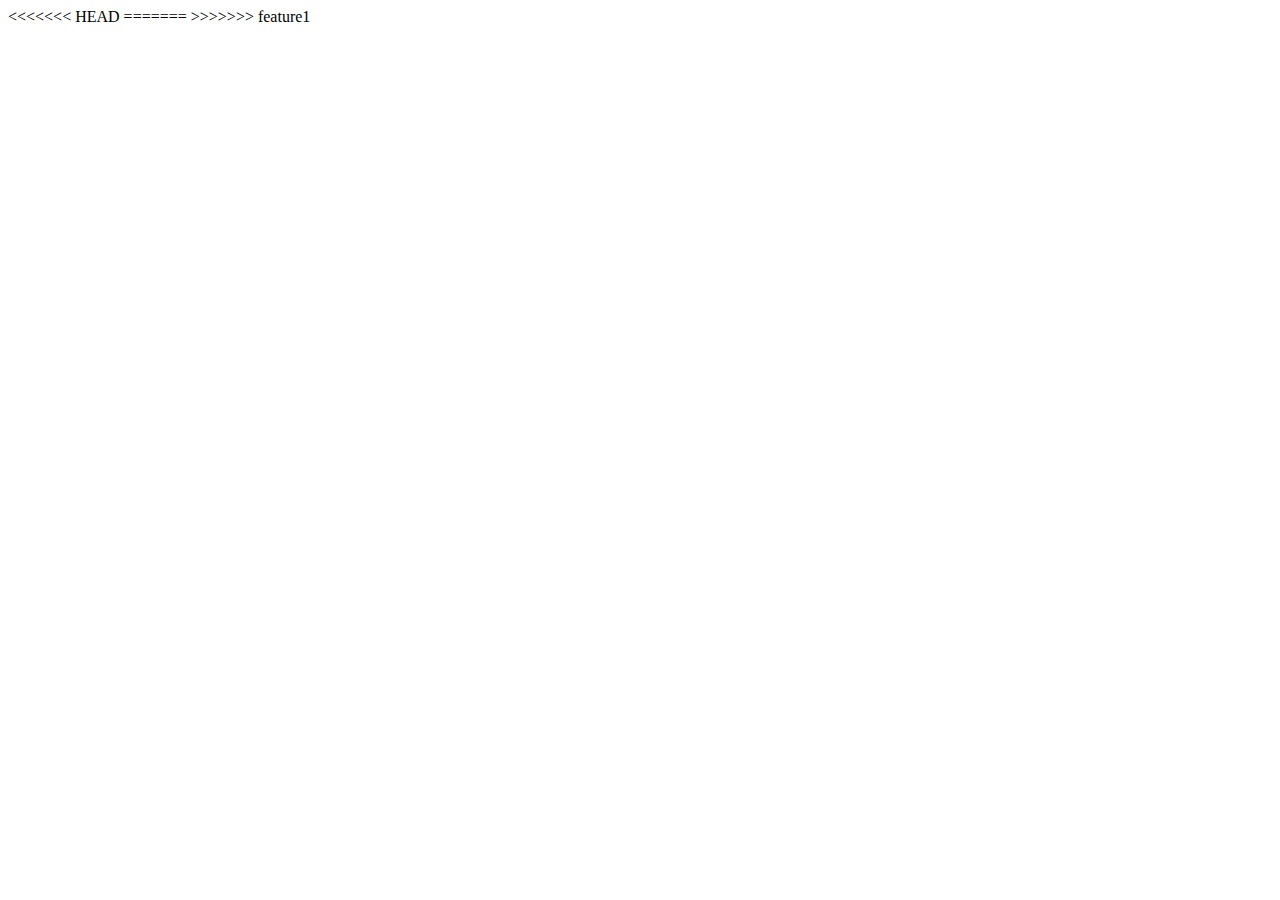
<file: index.html>
<<<<<<< HEAD
<!DOCTYPE html>
<html 3 lang="en">
=======
 <!-- this file is being fixed by harry on branch 1 -->
 <!DOCTYPE html>
<html lang="en">
>>>>>>> feature1
<head>
    
    <meta charset="UTF-8">
    <meta name="viewport" content="width=device-width, initial-scale=1.0">
    <title>Git in onefit </title>
</head>
<body>
    
</body>
</html>
</file>
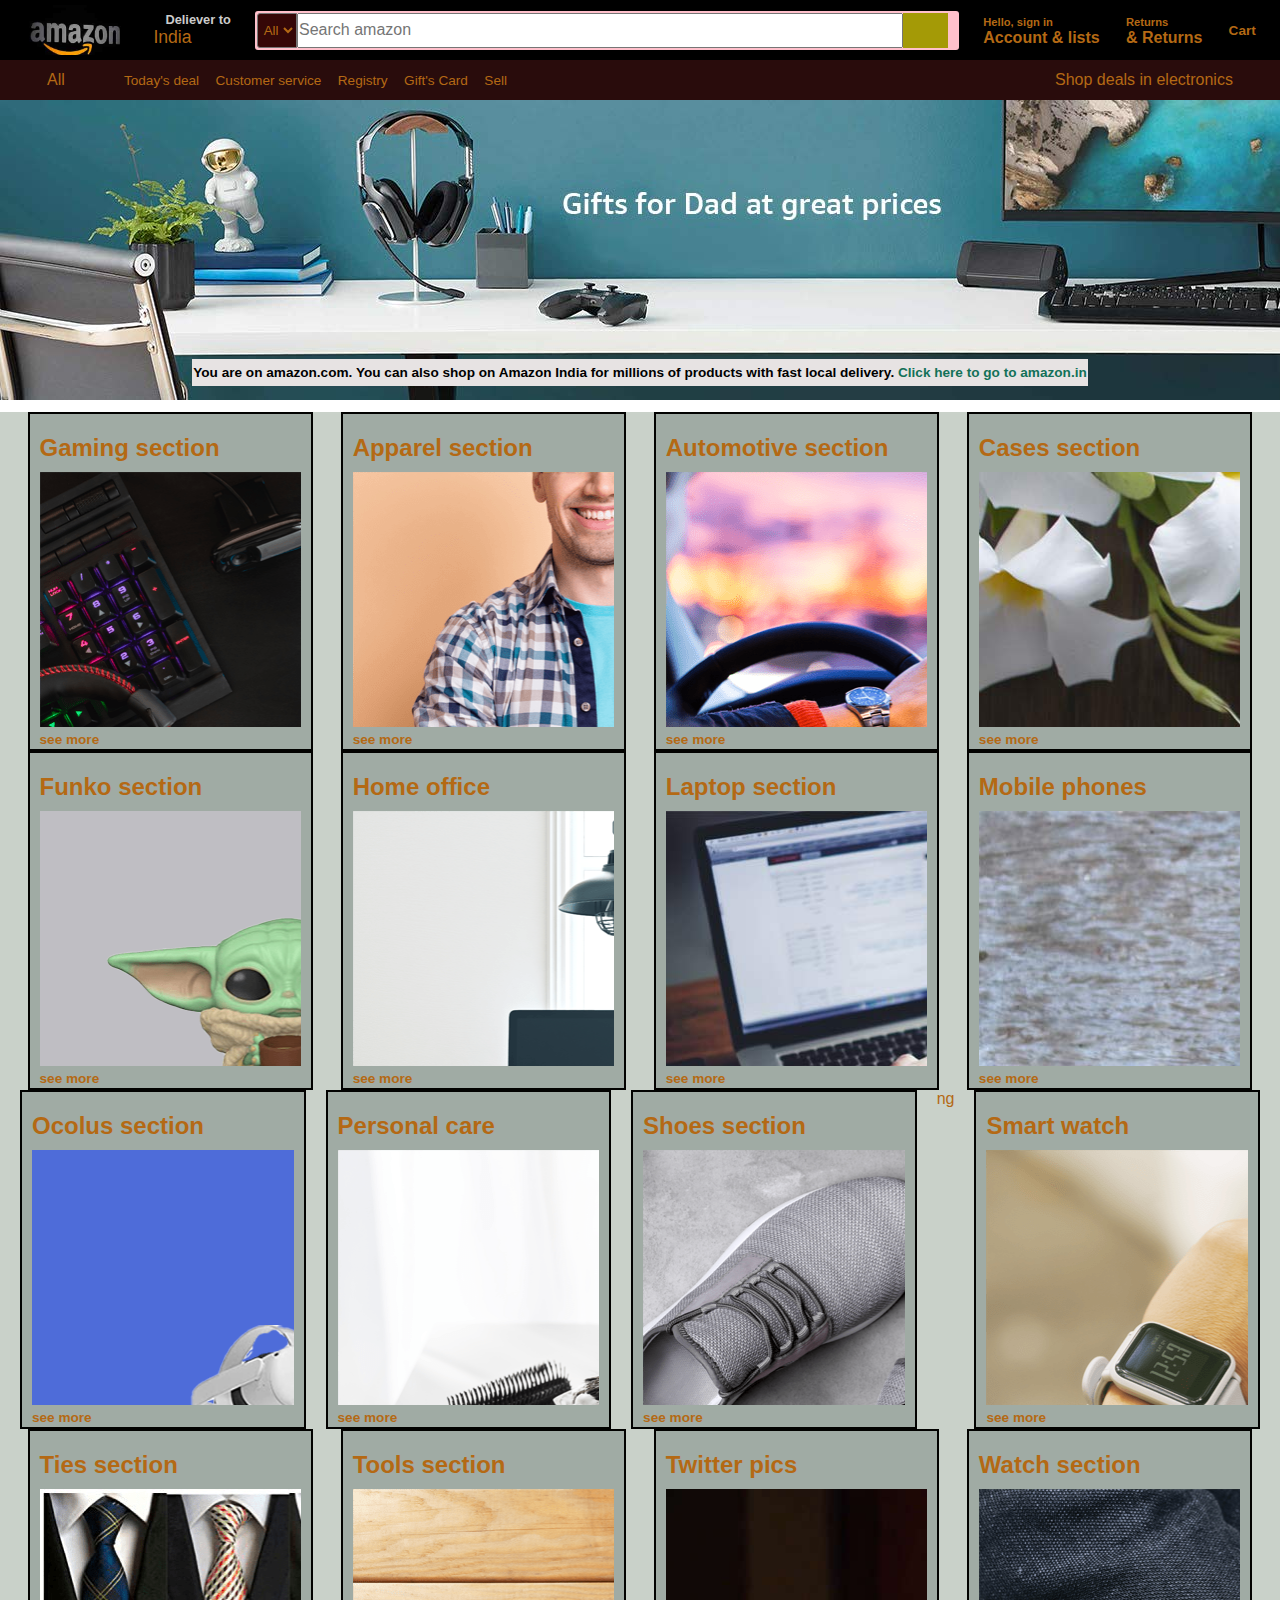
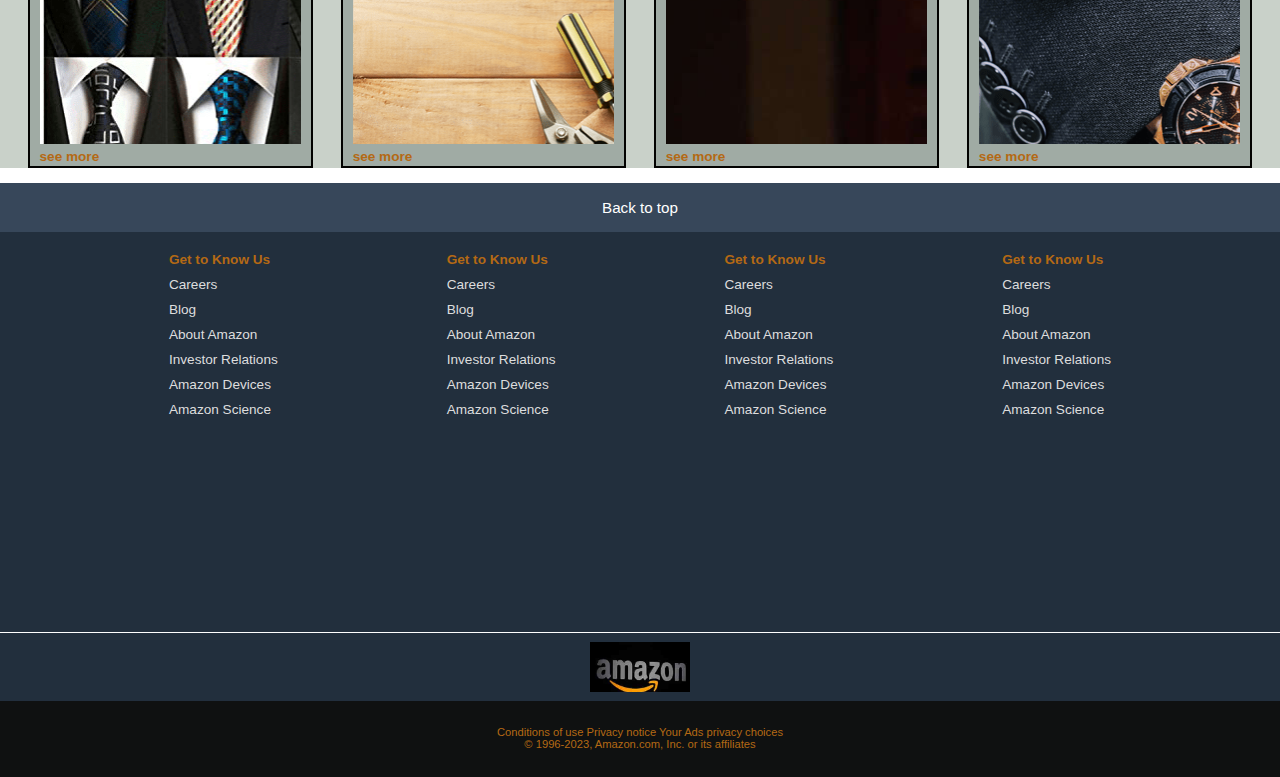
<file: amazon.html>
<!DOCTYPE html>
<html lang="en">

<head>
  <meta charset="UTF-8">
  <meta name="viewport" content="width=device-width, initial-scale=1.0">
  <title>Amazon clone</title>
  <link rel="stylesheet" href="/amazon.css">
  <link rel="stylesheet" href="https://cdnjs.cloudflare.com/ajax/libs/font-awesome/6.4.0/css/all.min.css"
    integrity="sha512-iecdLmaskl7CVkqkXNQ/ZH/XLlvWZOJyj7Yy7tcenmpD1ypASozpmT/E0iPtmFIB46ZmdtAc9eNBvH0H/ZpiBw=="
    crossorigin="anonymous" referrerpolicy="no-referrer" />
</head>

<body>
  <header>
    <div class="navbar">
      <div class="nav-logo border">
        <div class="logo">

        </div>
      </div>
      <div class="nav-address border">
        <P class="add-first">Deliever to</P>
        <div class="nav-icon">
          <i class="fa-sharp fa-solid fa-location-dot"></i>
          <p class="add-second">India</p>
        </div>
      </div>


      <div class="nav-search border">
        <select class="nav-select">

          <option>All</option>
        </select>
        <input class="nav-input" placeholder="Search amazon">
        <div class="search-icon"> <i class="fa-solid fa-magnifying-glass"></i>
        </div>
      </div>
      <div class="nav-sign border">
        <p><span>Hello, sign in</span></p>
        <p class="nav-second">Account & lists</p>
      </div>
      <div class="nav-return border">
        <p><span>Returns</span></p>
        <p class="nav-second">& Returns</p>
      </div>
      <div class="nav-cart border">
        <div class="cart"><i class="fa-sharp fa-solid fa-cart-shopping"></i></div>
        <p>Cart</p>
      </div>
    </div>


    <div class="panel">
      <div class="panel-all">
        <i class="fa-solid fa-bars"></i>
        All
      </div>
      <div class="panel-option">
        <p>Today's deal</p>
        <p>Customer service</p>
        <p>Registry</p>
        <p>Gift's Card</p>
        <p>Sell</p>
      </div>
      <div class="panel-deals">
        Shop deals in electronics
      </div>
    </div>

  </header>
  <div class="hero-section">
    <div class="hero-message">
      <p>You are on amazon.com. You can also shop on Amazon India for millions of products with fast local delivery.<a>
          Click here to go to amazon.in</a></p>

    </div>
  </div>
  <div class="shop-section">
    <div class="box1 box">

      <h2>Gaming section</h2>
      <div class="box-img" style="background-image: url('/Gaming.png');"></div>
      <p>see more</p>

    </div>
    <div class="box2 box">
      <h2>Apparel section</h2>
      <div class="box-img" style="background-image: url('/Apparel.png');"></div>
      <p>see more</p>
    </div>

    <div class="box3 box">
      <h2>Automotive section</h2>
      <div class="box-img" style="background-image: url('/Automotive.png');"></div>
      <p>see more</p>
    </div>
    <div class="box4 box">
      <h2>Cases section</h2>
      <div class="box-img" style="background-image: url('/Cases.jpg');"></div>
      <p>see more</p>
    </div>

    <div class="box1 box">

      <h2>Funko section</h2>
      <div class="box-img" style="background-image: url('/Funko.png');"></div>
      <p>see more</p>

    </div>
    <div class="box2 box">
      <h2>Home office </h2>
      <div class="box-img" style="background-image: url('/Home\ office.png');"></div>
      <p>see more</p>
    </div>

    <div class="box3 box">
      <h2>Laptop section</h2>
      <div class="box-img" style="background-image: url('/Laptop.jpg');"></div>
      <p>see more</p>
    </div>
    <div class="box4 box">
      <h2>Mobile phones</h2>
      <div class="box-img" style="background-image: url('/Mobile\ phones.jpg');"></div>
      <p>see more</p>
    </div>

    <div class="box1 box">

      <h2>Ocolus section</h2>
      <div class="box-img" style="background-image: url('/Ocolus.png');"></div>
      <p>see more</p>

    </div>
    <div class="box2 box">
      <h2>Personal care</h2>
      <div class="box-img" style="background-image: url('/personal\ care.png');"></div>
      <p>see more</p>
    </div>

    <div class="box3 box">
      <h2>Shoes section</h2>
      <div class="box-img" style="background-image: url('/shoes.png');"></div>
      <p>see more</p>
    </div>ng
    <div class="box4 box">
      <h2>Smart watch</h2>
      <div class="box-img" style="background-image: url('/smart\ watch.png');"></div>
      <p>see more</p>
    </div>


    <div class="box1 box">

      <h2>Ties section</h2>
      <div class="box-img" style="background-image: url('/Ties.png');"></div>
      <p>see more</p>

    </div>
    <div class="box2 box">
      <h2>Tools section</h2>
      <div class="box-img" style="background-image: url('/Tools.png');"></div>
      <p>see more</p>
    </div>

    <div class="box3 box">
      <h2>Twitter pics</h2>
      <div class="box-img" style="background-image: url('/twitterpic.jpg');"></div>
      <p>see more</p>
    </div>
    <div class="box4 box">
      <h2>Watch section</h2>
      <div class="box-img" style="background-image: url('/watch.png' );"></div>
      <p>see more</p>
    </div>
  </div>

  <footer>
    <div class="foot-panel1">
      Back to top
    </div>
    <div class="foot-panel2">
      <ul>
        <p>Get to Know Us</p>
        <a>Careers</a>
        <a>Blog</a>
        <a>About Amazon</a>
        <a>Investor Relations</a>
        <a>Amazon Devices</a>
        <a>Amazon Science</a>

      </ul>

      <ul>
        <p>Get to Know Us</p>
        <a>Careers</a>
        <a>Blog</a>
        <a>About Amazon</a>
        <a>Investor Relations</a>
        <a>Amazon Devices</a>
        <a>Amazon Science</a>

      </ul>

      <ul>
        <p>Get to Know Us</p>
        <a>Careers</a>
        <a>Blog</a>
        <a>About Amazon</a>
        <a>Investor Relations</a>
        <a>Amazon Devices</a>
        <a>Amazon Science</a>

      </ul>

      <ul>
        <p>Get to Know Us</p>
        <a>Careers</a>
        <a>Blog</a>
        <a>About Amazon</a>
        <a>Investor Relations</a>
        <a>Amazon Devices</a>
        <a>Amazon Science</a>

      </ul>
    </div>
    <div class="foot-panel3">
      <div class="foot-logo">

      </div>
    </div>
    <div class="foot-panel4">
      <div class="pages">
        <a>Conditions of use</a>
        <a>Privacy notice </a>
        <a>Your Ads privacy choices</a>
      </div>
      <div class="copyright">
        © 1996-2023, Amazon.com, Inc. or its affiliates
      </div>
    </div>
  </footer>

</body>

</html>
</file>
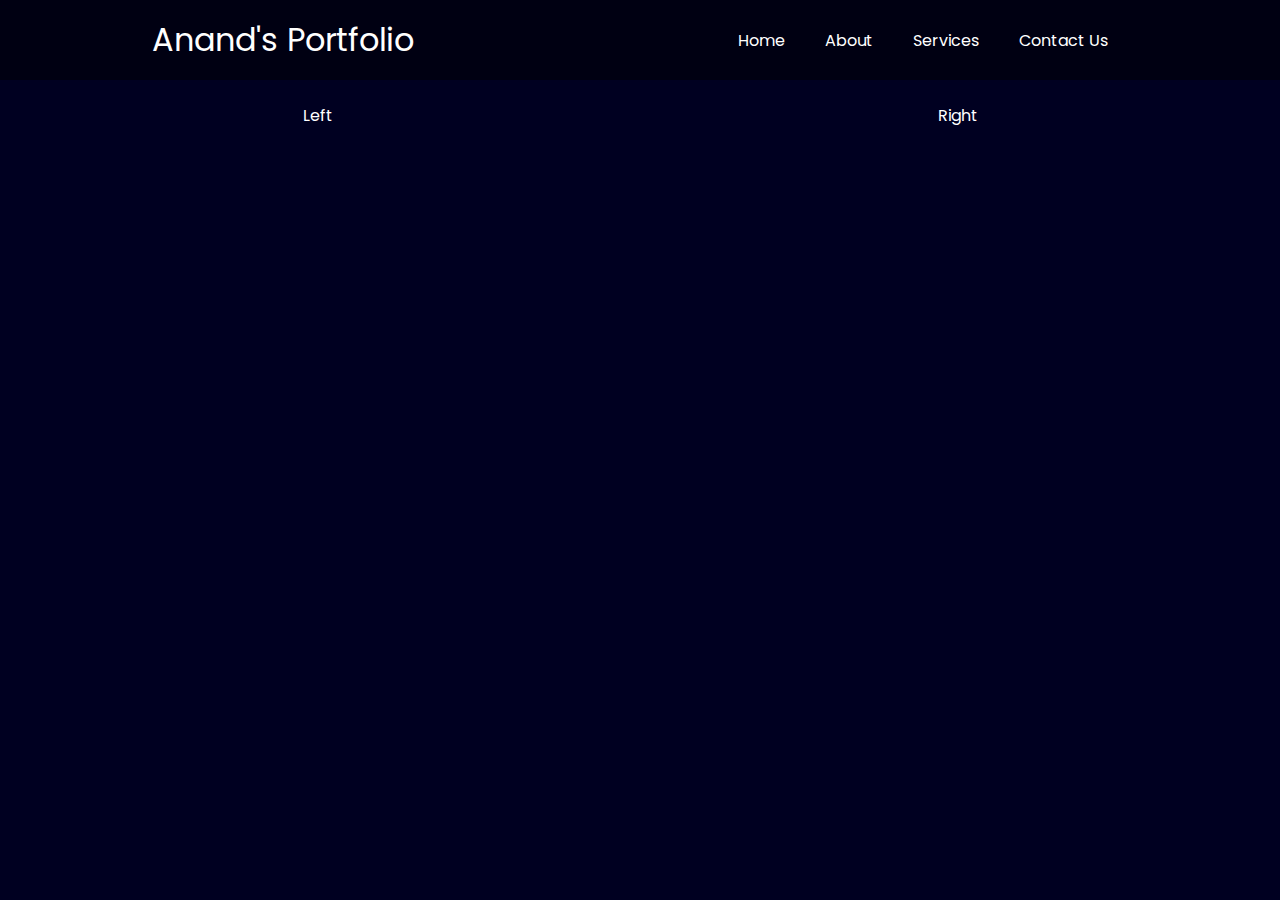
<file: PortfolioWebsite.html>
<!DOCTYPE html>
<html lang="en">
<head>
    <meta charset="UTF-8">
    <meta name="viewport" content="width=device-width, initial-scale=1.0">
    <title>PortfolioWebsite</title>
    <link rel="preconnect" href="https://fonts.googleapis.com">
    <link rel="preconnect" href="https://fonts.gstatic.com" crossorigin>
    <link href="https://fonts.googleapis.com/css2?family=Poppins:ital,wght@0,500;1,200&display=swap" rel="stylesheet">
    <style>
        *{
            margin: 0%;
            padding:0%;
        }
        body{
            background-color: rgb(0, 0,33);
            color: white;
            font-family: 'Poppins', sans-serif;
        }
        nav{
            display: flex;
            justify-content: space-around;
            align-items: center;
            height: 80px;
            background-color: rgba(0, 0, 0, 0.453);
        }
        nav ul{
            display: flex;
            justify-content: center;
        }
        nav ul li{
            list-style: none;
            margin: 0 20px;
        }
        .left{
            font-size: 2rem;
        }
        .first{
            display: flex;
            justify-content: space-around;
            margin-top: 23px;
        }
    </style>
</head>
<body>
    <header>
        <nav>
        <div class="left">Anand's Portfolio</div>
        <div class="right">
            <ul>
                <Li>Home</Li>
                <li>About</li>
                <Li>Services</Li>
                <li>Contact Us</li>
            </ul>
        </div></nav>
    </header>
    <main>
        <section class="first">
            <div class="leftSection">Left</div>
            <div class="rightSection">Right</div>
        </section>
    </main>
    
</body>
</html>
</file>
<file: amazon.css>
*{
    margin: 0%;
    border: border-box;
    padding: 0%;
    color: rgb(180, 105, 20);
    font-family: Arial, Helvetica, sans-serif;
}
.navbar{
    height: 60px;
    width: 100%;
    background-color: black;
    display: flex;
align-items: center;
justify-content: space-evenly;
}
.nav-logo{
    height: 50px;

background-color: black;
color: white;
width: 100px;
}
.logo{
    background-image: url("/amazonlogo.jpg");
    height: 50px;
    width: 100%;
    background-size: cover;
}
.border{
    border: 2px solid transparent;
}
.border:hover{
    border: 1.5px solid wheat;
}
.add-first{
    color: #cccccc;
    font-size: 0.8rem;
    margin-left: 15px;
}
.add-second{
    font-size: 1.1rem;
    font-weight: 500;
    margin-left: 3px;
}
.nav-icon{
    display: flex;
    align-items: center;
}
.nav-search{
    display: flex;
    
    height: 35px;
    width: 700px;
    background-color: pink;
    border-radius: 3px;
}
.nav-input{
    width: 86%;
    font-size: 1rem;
}
.search-icon{
    width: 45px;
    
    display: flex;
    justify-content: center;
    align-items: center;
    font-size: 1.2rem;
    background-color: rgb(164, 154, 6);
}
.nav-select{
    background-color: #350707;
    width: 40px;
    text-align:center;
    border-top-left-radius: 3px;
    border-bottom-left-radius: 3px;
}
span{
    font-size: 0.7rem;
}
.nav-second{
    font-size: 1rem;
    font-weight: 600;
}
.nav-search:hover{
    border: 2px solid yellow;
}
.nav-cart{
    display: flex;
    justify-content: center;
    align-items: center;
}
.cart{
   font-size: 30px;
}
p{
    font-size: 0.85rem;
    font-weight: 600;
}
.panel{
    height: 40px;
    background-color:#290c0c;
    display: flex;
    align-items: center;
    justify-content: space-evenly;
}
.panel-option p{
    display: inline;
    font-weight: 400;
    margin-left: 12px;
}
.panel-option{
    width: 70%;
    
}
.hero-section{
    height: 300px;
    background-image: url("/upper\ image.jpg");
    background-size: cover;
    display: flex;
    justify-content: center;
    align-items: flex-end;
}
.hero-message{
    height: 27px;
    background-color: rgb(231, 227, 227);
    display: flex;
    align-items: center;
    justify-content: center;
    width: 70%;
    margin-bottom: 14px;
   
    
}
.hero-message p{
    color: black;
    
}
.hero-message a{
    color: rgb(19, 113, 88);
}
.shop-section{
    margin-top: 12px;
    display: flex;
    flex-wrap: wrap;
    justify-content: space-evenly;
    background-color: rgb(23, 57, 23, 0.23);
   
}
.box{
    height: 300px;
    border: 2px solid rgb(2, 2, 0);
    width: 22%;
    background-color: rgb(160, 171, 164);
    padding: 20px 0px 15px;
}
.box-img{
    height: 85%;
    background-image: cover;
    margin-left: 10px;
    margin-right: 10px;
}
.box-content{
    margin-left: 10px;
    margin-right: 10px;
}
h2{
    margin-left: 10px;
    margin-right: 10px;
    margin-bottom: 10px;
}
.box p{
    margin-left: 10px;
    margin-right: 10px;
    margin-top: 5px;
}
footer{
    margin-top: 15px;
}
.foot-panel1{
    background-color: #37475a;
    color: white;
    height: 49px;
    display: flex;
    justify-content: center;
    align-items: center;
    font-size: 0.95rem;
}
.foot-panel2{
    background-color: #222f3d;
    color: white;
    height: 400px;
    display: flex;
    justify-content: space-evenly;
}
ul{
    margin-top: 20px;
}
ul a{
    display: block;
    font-size: 0.85rem;
    margin-top: 10px;
    color: #dddddd;
}
.foot-panel3{
    background-color: #222f3d;
    color: white;
    border-top: 0.5px solid white;
    height: 68px;
    display: flex;
    justify-content: center;
    align-items: center;
}
.foot-logo{
    background-image: url("/amazonlogo.jpg");
    height: 50px;
    width: 100px;
    background-size: cover;
}
.foot-panel4{
    background-color: #0f1111;
    color: white;
    height: 76px;


}
.pages{
    font-size: 0.7rem;
    text-align: center;
    padding-top: 25px;
}
.copyright{
    font-size: 0.7rem;
    text-align: center;
    margin-bottom: 5px;
}
</file>
